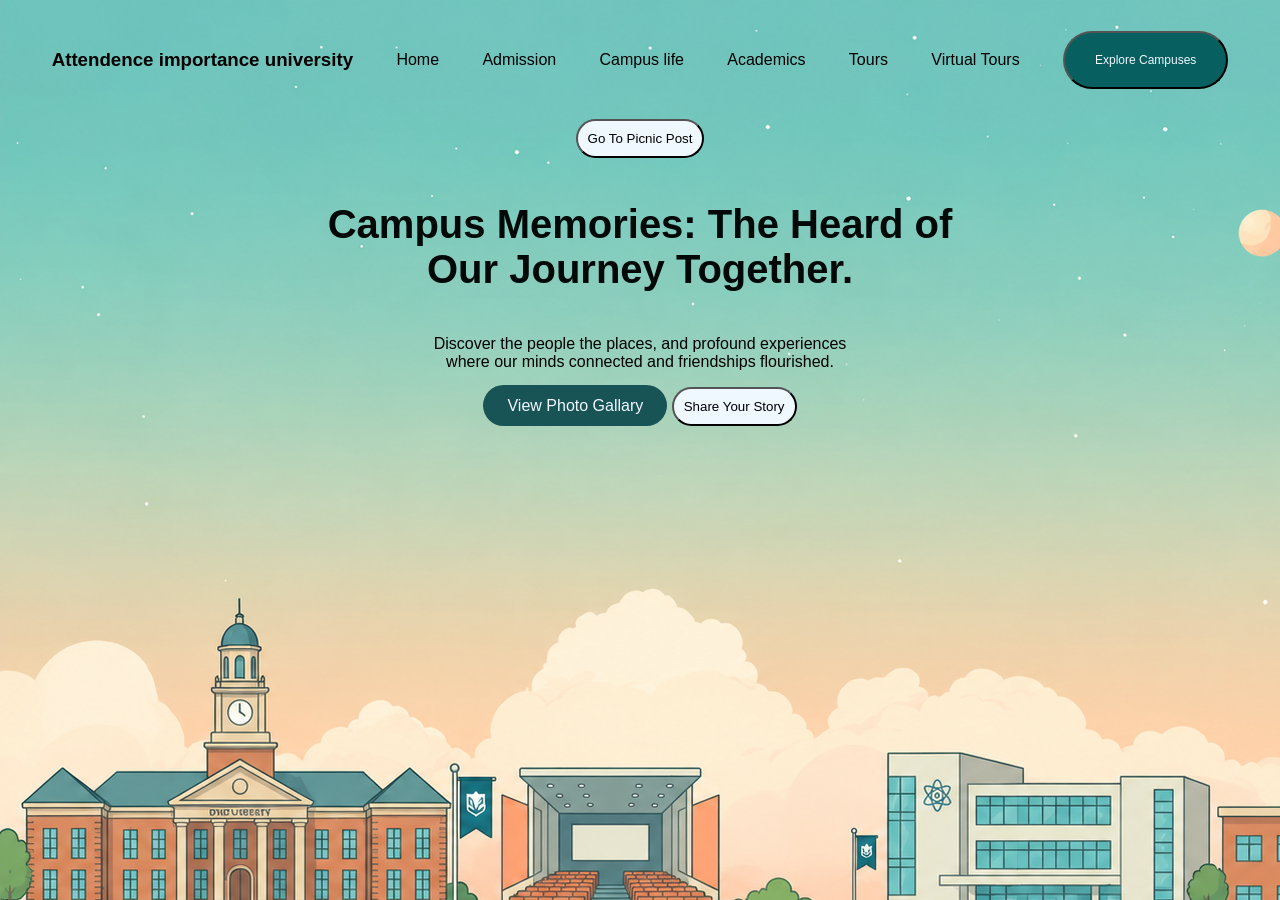
<file: index.html>
<!DOCTYPE html>
<html lang="en">
<head>
    <meta charset="UTF-8">
    <meta name="viewport" content="width=device-width, initial-scale=1.0">
    <title>Campus memories</title>
    <link rel="stylesheet" href="style.css">
</head>
<body>
 <header>
  <nav>
     <h3>Attendence importance university</h3>
    <a href="home.html">Home</a>
    <a href="admissions.html">Admission</a>
    <a href="campuslife.html">Campus life</a>
    <a href="academic.html">Academics</a>
    <a href="tour.html">Tours</a>
    <a href="virtual.html">Virtual Tours</a>
    <button class="Explore">Explore Campuses</button>
  </nav>

 </header>
 <section>
    <main>
      <button onclick="window.location.href='picnic-post.html'" class="sakshi">Go To Picnic Post</button>
 
      <h1>Campus Memories: The Heard of<br> Our Journey Together.</h1>
    <p> Discover the people the places, and profound experiences<br>
        where our minds connected and friendships flourished.
    </p>
     <div>
     <a href="view.html" class="del">View Photo Gallary</a>
     <button onclick="window.location.href='story.html'" class="tag">Share Your Story</button>
    </div>
    </main>
</section>
  </body>
  </html>
</file>
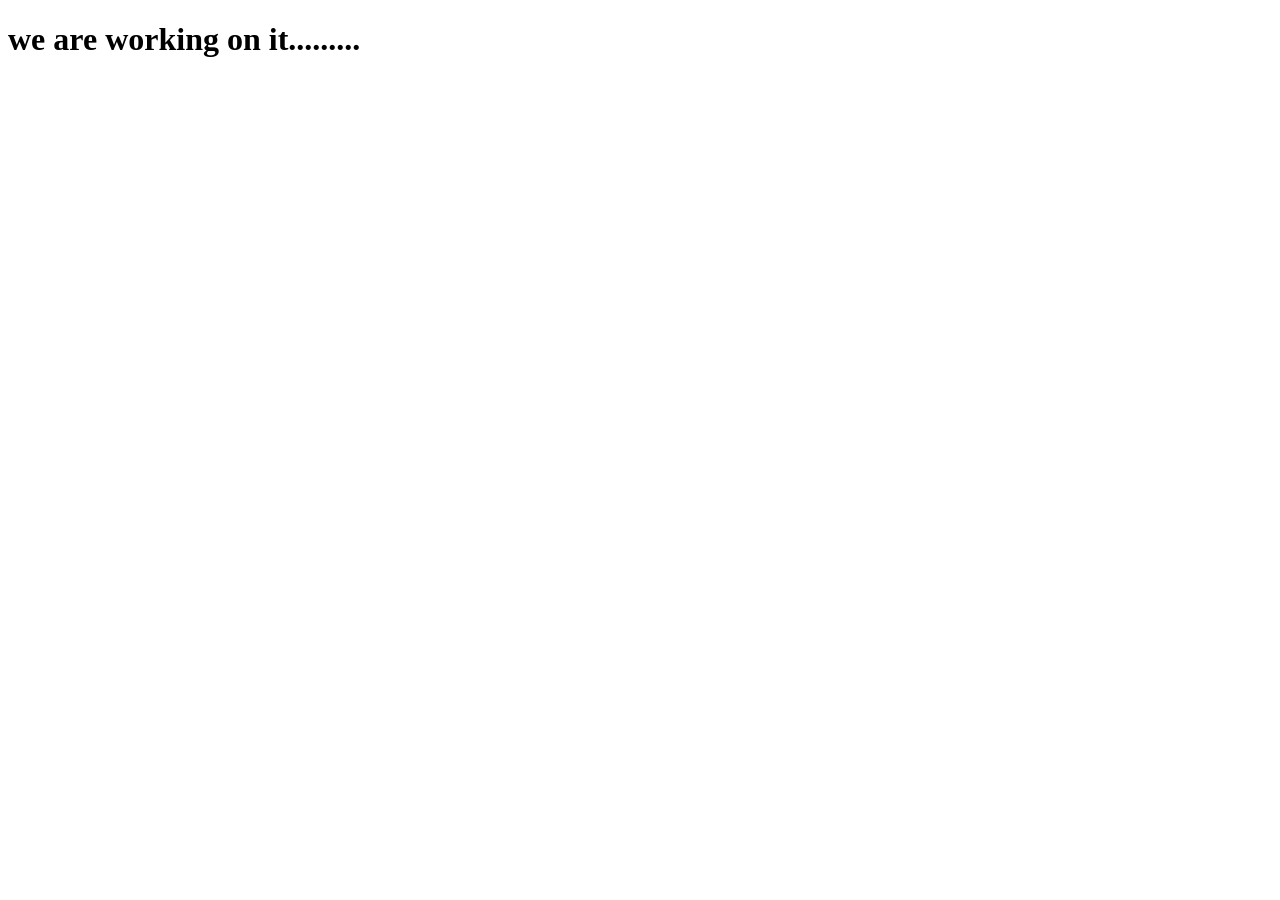
<file: academic.html>
<!DOCTYPE html>
<html lang="en">
<head>
    <meta charset="UTF-8">
    <meta name="viewport" content="width=device-width, initial-scale=1.0">
    <title>Document</title>
</head>
<body>
    <h1>we are working on it.........</h1>
</body>
</html>
</file>
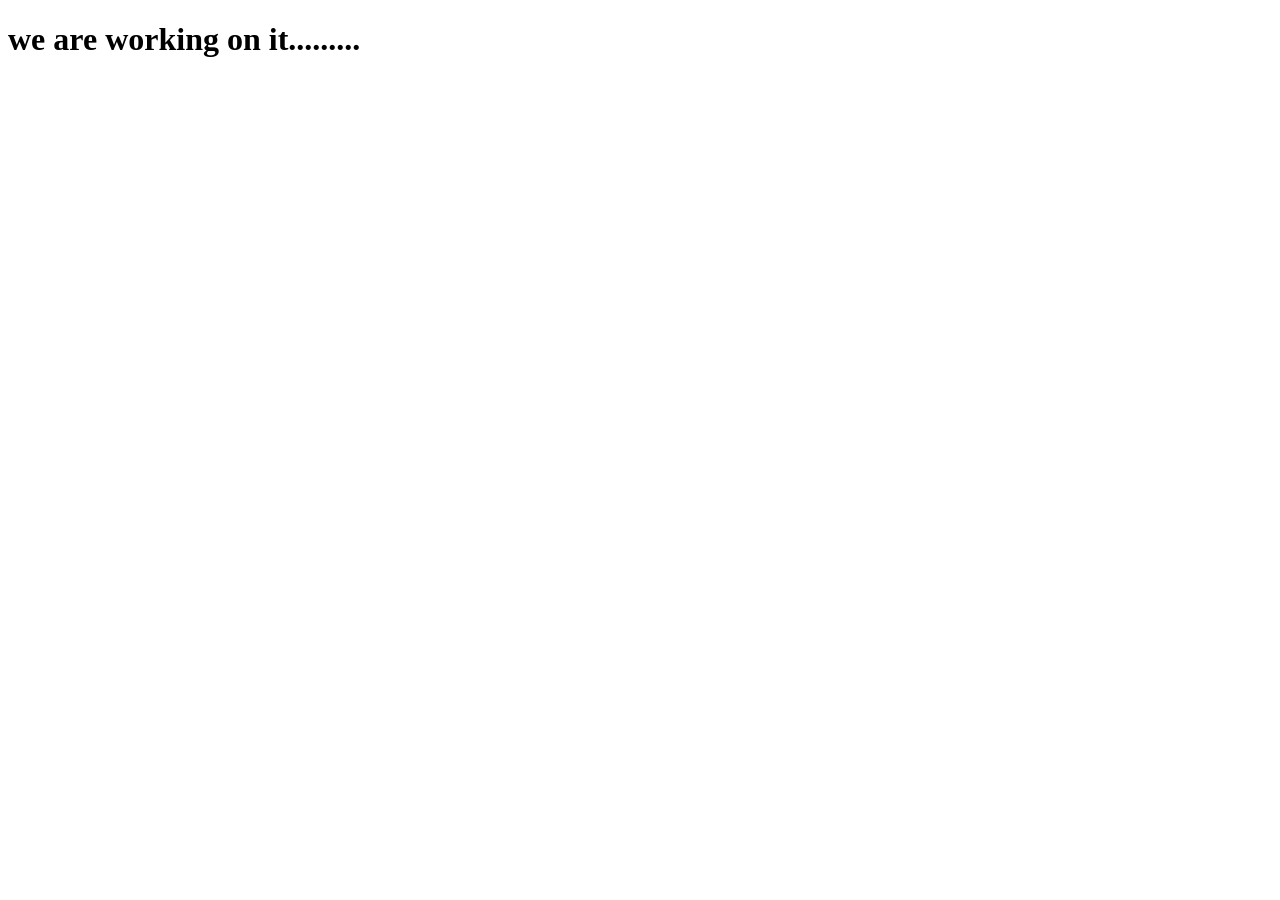
<file: campuslife.html>
<!DOCTYPE html>
<html lang="en">
<head>
    <meta charset="UTF-8">
    <meta name="viewport" content="width=device-width, initial-scale=1.0">
    <title>Document</title>
</head>
<body>
    <h1>we are working on it.........</h1>
    
</body>
</html>
</file>
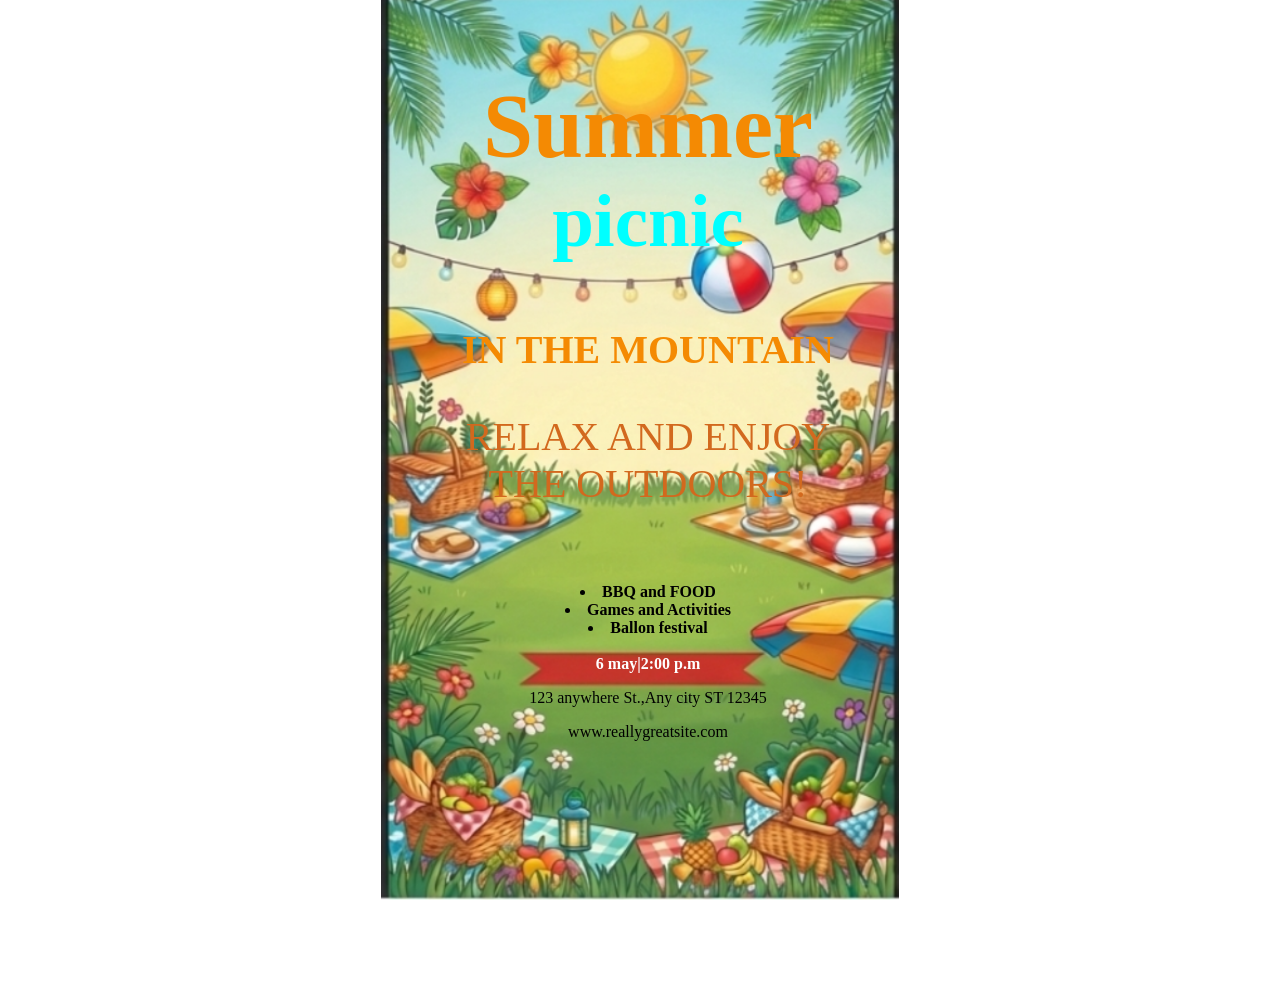
<file: picnic-post.html>
<!DOCTYPE html>
<html lang="en">
<head>
    <meta charset="UTF-8">
    <meta name="viewport" content="width=device-width, initial-scale=1.0">
    <title>picnic post</title>
    <link rel="stylesheet" href="ssc.css">
</head>
<body class="summerp">
     <div class="all">
        <h2 class="summer">Summer</h2>
        <h2 class="picnic">picnic</h2>
     <h2 class="where">IN THE MOUNTAIN</h2>


     <P class="para">RELAX AND ENJOY <br>THE OUTDOORS!</P>
     <br>
     <br>
        <li><b>BBQ and FOOD</b></li>
        <li><b>Games and Activities</b></li>
        <li><b>Ballon festival</b></li>
    <br>
    
       <date><b>6 may|2:00 p.m</b></date>

    <p class="address">123 anywhere St.,Any city ST 12345</p>

    <P class="email">www.reallygreatsite.com</P></div>
</body>
</html>
</file>
<file: style.css>
body{

    background-image: url("back.png");
    margin:0;
    font-family:Arial;
    background-color: lightyellow;

}
section{
    text-align: center;
}

nav{
    display:flex;
    justify-content: space-around;
    align-items:center;
    padding:30px;
}
nav a{
    text-decoration: none;
    color: black;
}
.Explore{
    background-color: rgb(7, 95, 95);
    border-radius: 30px;
    padding: 20px 30px;
    font-size: 12px;
    color: aliceblue;
}
.sakshi{
    display: inline-block;
    background-color: aliceblue;
    border-radius:50px;
    padding:10px;
    text-decoration: none;
    color: black;
}

h1{
    text-align:center;
    font-size:40px;
    color:#010808;
    text-align:center;
    padding:10px;
}
.del{
    background-color: #185355;
    border-radius: 40px;
    color:aliceblue;
    padding: 12px 24px;
    text-decoration: none;
    font-size:12;
}
.tag{
    background-color: aliceblue;
    border-radius:40px;
    padding:10px;
    text-decoration: none;

}
</file>
<file: ssc.css>
.all {
            text-align: center;
        }

    .summerp{
          background-image:url(picnic.png);
          background-repeat: no-repeat;
          background-size: contain;
          background-position: center;
          background-attachment: fixed;
          height: 100vh;
          width:  100%;
          overflow: hidden;

         }
        
        .summer{
            color:  #f48a03;
            font-size: 90px;
            margin-bottom: 0;
        }
        .picnic{
            color: #00ffff;
            font-size: 75px;
            margin-top: 0;
        }

        .where{
          color: #f48a03;
          font-size: 40px;
        }
    
        .para{
          color: chocolate;
          font-size: 40px;
        }
        date{
            color: #ffffff;
        }
        .address{
            color:#000
        }
        .email{
            color: #000;
        }
</file>
